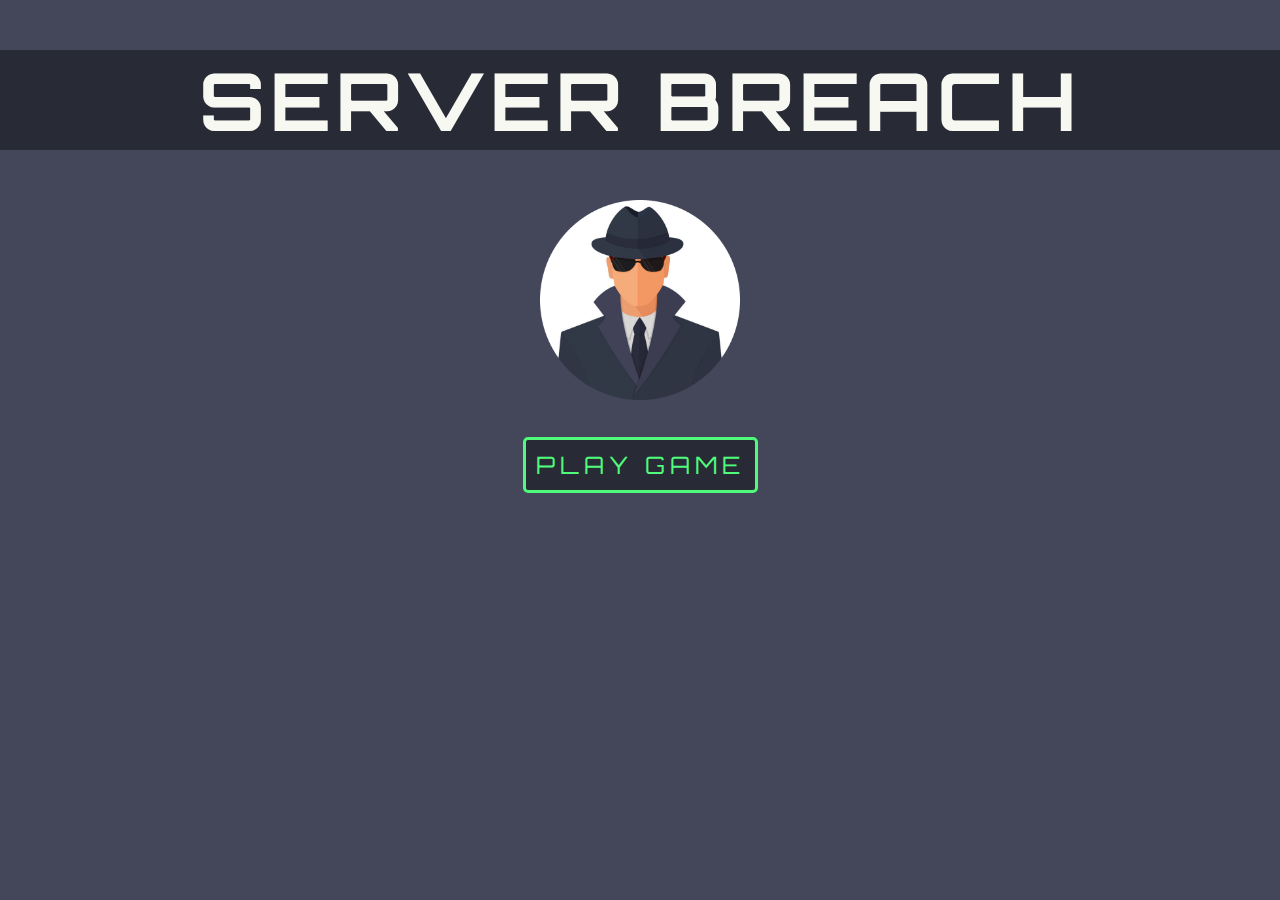
<file: index.html>
<!DOCTYPE html>
<html lang="en">

<head>
    <meta charset="UTF-8">
    <meta http-equiv="X-UA-Compatible" content="IE=edge">
    <meta name="viewport" content="width=device-width, initial-scale=1.0">
    <title>Document</title>
    <link rel="stylesheet" href="style.css">
    <link rel="preconnect" href="https://fonts.googleapis.com">
    <link rel="preconnect" href="https://fonts.gstatic.com" crossorigin>
    <link href="https://fonts.googleapis.com/css2?family=Orbitron&display=swap" rel="stylesheet">
</head>

<body>
    <!-- <img src="agent.png" class="agent-pic"> -->
    <h1 class="front-logo"> SERVER BREACH</h1>
    <img src="agent.png" alt="Agent Geek" class="agent-pic">
    <p><a href="game_page.html" class="play-now">PLAY GAME</a></p>
</body>

</html>
</file>
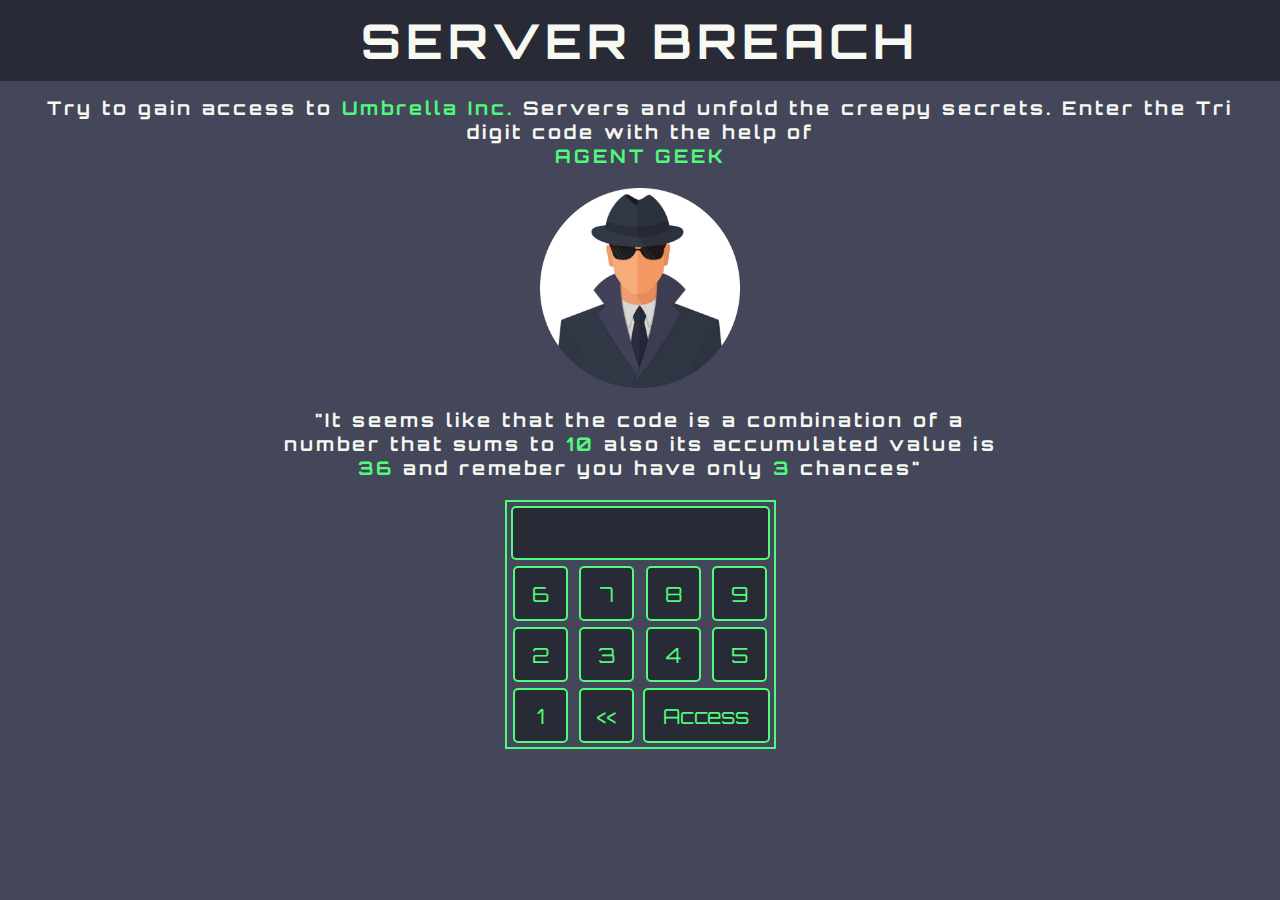
<file: game_page.html>
<!DOCTYPE html>
<html lang="en">

<head>
    <meta charset="UTF-8">
    <meta http-equiv="X-UA-Compatible" content="IE=edge">
    <meta name="viewport" content="width=device-width, initial-scale=1.0">
    <title>Server Breach</title>
    <link rel="stylesheet" href="style_second.css">
    <link rel="preconnect" href="https://fonts.googleapis.com">
    <link rel="preconnect" href="https://fonts.gstatic.com" crossorigin>
    <link href="https://fonts.googleapis.com/css2?family=Orbitron&display=swap" rel="stylesheet">
    <link rel="icon" href="agent.png">
</head>

<body style="margin:0;" onload="gamePlay();">
    <div class="navbar">
        <h1 class="navbar-logo">SERVER BREACH</h1>
    </div>
    <div class="Instructions">
        <h3 class="instruction1">Try to gain access to <span>Umbrella Inc.</span> Servers
            and unfold the creepy secrets. Enter the Tri digit code with the help of</h3>
        <h3 class="agent-geek" style="color:#50fa7b;">AGENT GEEK</h3>
        <div class="hints">
            <img src="agent.png" alt="Agent Geek" class="agent-pic">
            <h3 class="firstHint">
                "It seems like that the code is a combination of a number that sums to <span class="randomSum"></span>
                also its accumulated value is <span class="randomProduct"></span> and remeber you have only
                <span class="life"></span> chances"
            </h3>
        </div>
        <!-- <h3 class="second hint"></h3> -->
        <table style="margin: 0px auto;">
            <tr>
                <td colspan="4"><input type="text" class="codeDisplay" maxlength="3" readonly></td>
                <!-- <td><input type="text" class="A code" maxlength="1" ></td>
                <td><input type="text" class="B code" maxlength="1"></td>
                <td><input type="text" class="C code" maxlength="1"></td>             -->
            </tr>
            <tr>
                <td><input type="button" value="6" class="codeButton" onclick="insertCode('6')"></td>
                <td><input type="button" value="7" class="codeButton" onclick="insertCode('7')"></td>
                <td><input type="button" value="8" class="codeButton" onclick="insertCode('8')"></td>
                <td><input type="button" value="9" class="codeButton" onclick="insertCode('9')"></td>

            </tr>
            <tr>
                <td><input type="button" value="2" class="codeButton" onclick="insertCode('2')"></td>
                <td><input type="button" value="3" class="codeButton" onclick="insertCode('3')"></td>
                <td><input type="button" value="4" class="codeButton" onclick="insertCode('4')"></td>
                <td><input type="button" value="5" class="codeButton" onclick="insertCode('5')"></td>
            </tr>
            <tr>
                <td><input type="button" value="1" class="codeButton" onclick="insertCode('1')"></td>
                <td><input type="button" value="<<" class="codeButton" onclick="clearDisplay();"></td>
                <td colspan="2"><input style="width:100%; " type="button" value="Access" onclick="main();"></td>
            </tr>
        </table>
        <p class="playAgain"><a href="game_page.html">PLAY AGAIN</a></p>
    </div>
    <script src="index.js"></script>
</body>

</html>
</file>
<file: style.css>
body
{
    margin: 0px;
    background-color: #44475a;
}
.front-logo {
    font-family: 'Orbitron', sans-serif;
    margin: 0px;
    color: #f8f8f2;
    font-size:5rem;
    text-align: center;
    margin: 50px auto;
    background-color: #282a36;
    letter-spacing: 5px;

}

.play-now {
    border: 3px solid #50fa7b;
    font-size:1.5rem;
    padding: 10px;
    border-radius:5px;
    text-decoration: none;
    color: #50fa7b;
    font-family: 'Orbitron', sans-serif;
    background-color: #282a36;
    letter-spacing: 5px;

}
p
{
    text-align: center;
    margin: 50px auto;

}
.agent-pic
{
    width: 200px;
    margin: 0px auto;
    display: block;
}
</file>
<file: style_second.css>
body {
    font-family: 'Orbitron', sans-serif;
    background-color: #44475a;
    margin: 0px;
}

input {
    font-family: 'Orbitron', sans-serif;
}

input[type="button"] {
    /* border: 3px solid #50fa7b;
    background-color: #282a36;
    color: #50fa7b;
    padding: 0.5em;
    font-size: 1.3rem;
    letter-spacing: 5px;
    margin: 0px auto;
    border-radius: 5px;
    outline: none;  */
    border: 2px solid #50fa7b;
    background-color: #282a36;
    color: #50fa7b;
    font-size: 1.3rem;
    border-radius: 5px;
    outline: none;
    width: 55px;
    height: 55px;

}

.navbar {
    background-color: #282a36;
}

.navbar-logo {
    font-size: 3rem;
    letter-spacing: 5px;
    margin: 0px auto;
    text-align: center;
    color: #f8f8f2;
    padding: 10px;
}

span {
    color: #50fa7b;
}

h3 {
    margin: 0px;
    color: #f8f8f2;
    letter-spacing: 3px;
    text-align: center;

}

.agent-pic {
    width: 200px;
    margin: 0 auto;
    display: block;
    padding: 10px;
}

.Instructions {
    padding: 15px;
}

input[type="text"] {
    text-align: center;
    padding: 5px;
    width: 220px;
    font-size: 2rem;
    outline: none;
    border: 2px solid #50fa7b;
    border-radius: 5px;
    background-color: #282a36;
    color: #50fa7b;
    letter-spacing: 20px;
    padding-left: 30px;
}

input[type="text"]:hover {
    cursor: pointer;
}

input[type="text"]:active {
    cursor: pointer;
}

input[type="button"]:hover {
    cursor: pointer;
}

input[type="button"]:active {
    cursor: pointer;
}

table {
    margin: 20px auto;
    text-align: center;
    border: 2px solid #50fa7b;
}

td {
    padding: 2px;
}

.hints {
    padding: 10px;
    width: 60%;
    margin: 0 auto;
}

.firstHint {

    padding: 10px;

}

.play-now {
    border: 3px solid #50fa7b;
    font-size: 1.5rem;
    padding: 10px;
    border-radius: 5px;
    text-decoration: none;
    color: #50fa7b;
    font-family: 'Orbitron', sans-serif;
    background-color: #282a36;
    letter-spacing: 5px;

}

p {
    text-align: center;
    margin: 50px auto;
    display: none;
}

a {
    border: 3px solid #50fa7b;
    font-size: 1.5rem;
    padding: 10px;
    border-radius: 5px;
    text-decoration: none;
    color: #50fa7b;
    font-family: 'Orbitron', sans-serif;
    background-color: #282a36;
    letter-spacing: 5px;
}

@media screen and (max-width: 480px) {
    .hints {
        /* padding: 10px; */
        width: 90%;
        /* margin: 0 auto; */
    }
}
</file>
